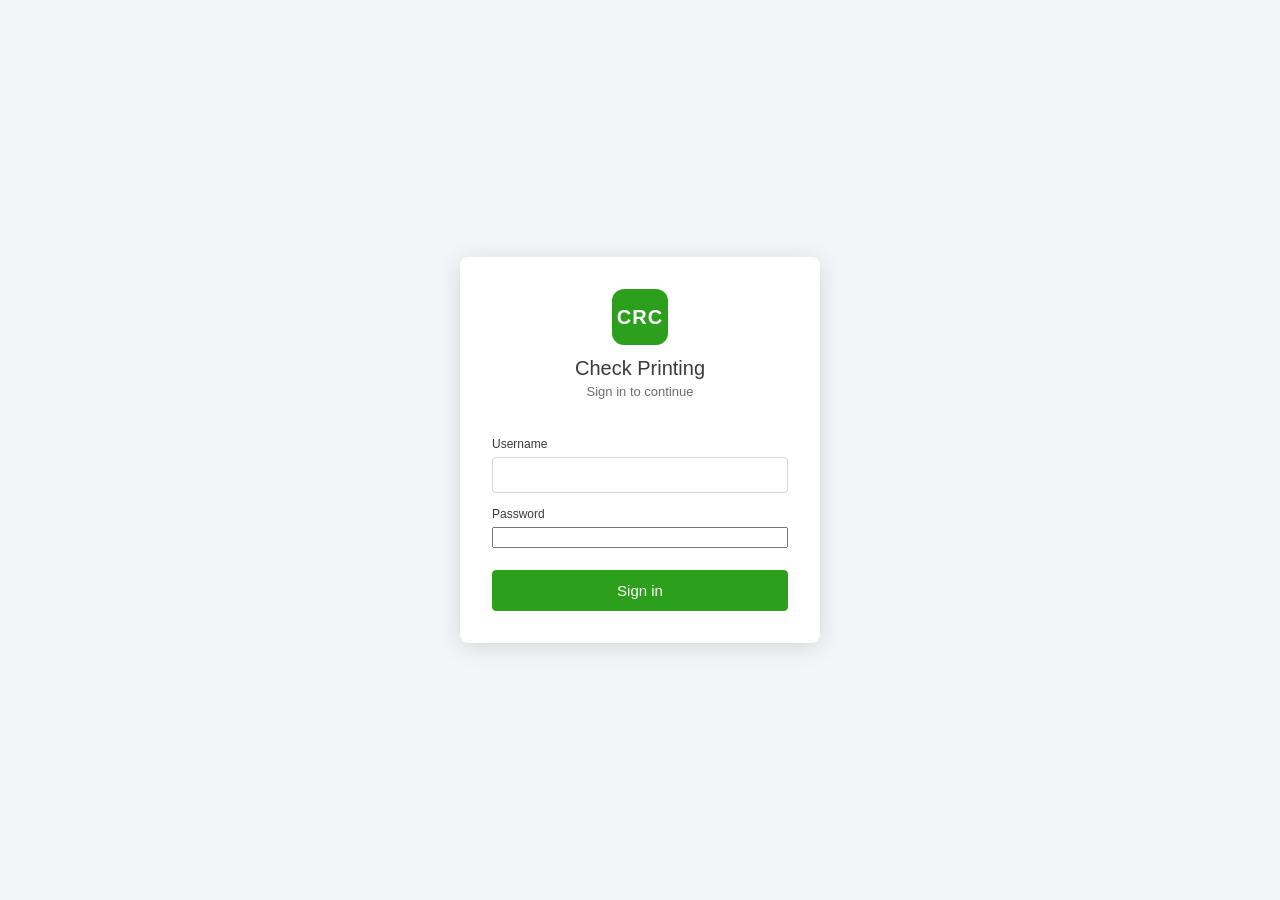
<file: index.html>
<!DOCTYPE html>
<html lang="en">
<head>
  <meta charset="UTF-8" />
  <meta name="viewport" content="width=device-width, initial-scale=1.0" />
  <title>Check</title>
  <script src="auth.js"></script>
  <link rel="stylesheet" href="styles.css" />
</head>
<body>
  <div class="check-window">
    <!-- Header -->
    <header class="cw-header">
      <div class="cw-title">
        <a class="history-icon" href="checks.html" title="Saved checks">&#10227;</a>
        <h1>Check <span class="muted">#<span id="checkNoTitle">To print</span></span></h1>
      </div>
      <div class="cw-header-right">
        <button class="link-btn" type="button" onclick="crcLogout()">Sign out</button>
        <button class="icon-btn" type="button" title="Help">&#9737;</button>
        <button class="icon-btn close" type="button" title="Close">&times;</button>
      </div>
    </header>

    <div class="cw-body">
      <!-- Top section -->
      <section class="top-grid">
        <div class="field payee-field">
          <label>Payee</label>
          <div class="select-wrap">
            <textarea id="payee" rows="2" placeholder="Who did you pay?" autocomplete="off"></textarea>
            <span class="caret">&#9662;</span>
          </div>
          <label class="mt">Mailing address</label>
          <textarea id="mailingAddress" rows="5" class="address-box"></textarea>
        </div>

        <div class="field bank-field">
          <label>Bank Account</label>
          <div class="select-wrap">
            <select id="bankAccount">
              <option value="Huntington Bank" data-balance="146636.36">Huntington Bank</option>
            </select>
          </div>

          <div class="sub-grid mt">
            <div class="field">
              <label>Payment date</label>
              <div class="date-wrap">
                <input id="paymentDate" type="date" />
              </div>
            </div>
            <div class="field">
              <label>Check no.</label>
              <input id="checkNo" type="text" value="" />
              <label class="checkbox-row">
                <input id="printLater" type="checkbox" />
                <span>Print later</span>
              </label>
            </div>
          </div>
        </div>

        <div class="amount-box">
          <label>AMOUNT</label>
          <div class="amount-value" id="amountDisplay">$0.00</div>
        </div>
      </section>

      <div class="collapse-bar"><button class="icon-btn" type="button" title="Collapse">&#9650;</button></div>

      <!-- Line items -->
      <section class="lines-section">
        <table class="lines-table">
          <thead>
            <tr>
              <th class="col-grip"></th>
              <th class="col-num">#</th>
              <th class="col-cat">CATEGORY</th>
              <th class="col-desc">DESCRIPTION</th>
              <th class="col-amt">AMOUNT</th>
              <th class="col-actions"></th>
            </tr>
          </thead>
          <tbody id="lineBody"><!-- rows injected by JS --></tbody>
        </table>

        <div class="lines-controls">
          <button id="addLines" class="btn" type="button">Add lines</button>
          <button id="clearLines" class="btn" type="button">Clear all lines</button>
          <div class="total-row">
            <span>Total</span>
            <span id="linesTotal">$0.00</span>
          </div>
        </div>
      </section>

      <!-- Memo + attachments -->
      <section class="memo-grid">
        <div class="field">
          <label>Memo</label>
          <textarea id="memo" rows="4" class="memo-box"></textarea>
        </div>
        <div class="field">
          <label>Attachments</label>
          <div class="attach-drop">
            <button class="link-btn strong" type="button">Add attachment</button>
            <div class="muted small">Max file size: 20 MB</div>
            <button class="link-btn" type="button">Show existing</button>
          </div>
        </div>
      </section>
    </div>

    <!-- Footer -->
    <footer class="cw-footer">
      <div class="footer-left">
        <button class="btn ghost" type="button" id="cancelBtn">Cancel</button>
        <span class="footer-links">
          <a href="#" id="printCheck">Print check</a>
          <a href="checks.html">Saved checks</a>
          <a href="report.html">Reports</a>
          <a href="#">Order checks</a>
        </span>
      </div>
      <div class="footer-right">
        <button class="btn" type="button" id="saveBtn">Save</button>
        <div class="split-btn">
          <button class="btn primary" type="button" id="saveCloseBtn">Save and close</button>
          <button class="btn primary caret-btn" type="button" id="saveMenuBtn">&#9662;</button>
        </div>
        <div class="save-menu" id="saveMenu" hidden>
          <button type="button" id="saveNewBtn">Save and new</button>
        </div>
      </div>
    </footer>
  </div>

  <div class="toast" id="toast"></div>

  <script src="app.js"></script>
</body>
</html>
</file>
<file: styles.css>
:root {
  --green: #2ca01c;
  --green-dark: #108000;
  --text: #393a3d;
  --muted: #6b6c72;
  --border: #d4d7dc;
  --border-focus: #2ca01c;
  --bg: #fff;
  --field-bg: #fff;
  --row-hover: #f4f5f8;
  --link: #0077c5;
  --header-h: 56px;
  --footer-h: 64px;
  font-size: 14px;
}

* { box-sizing: border-box; }

html, body {
  margin: 0;
  padding: 0;
  font-family: -apple-system, "Segoe UI", Roboto, Helvetica, Arial, sans-serif;
  color: var(--text);
  background: #e9ebee;
}

.check-window {
  max-width: 1200px;
  margin: 0 auto;
  min-height: 100vh;
  background: var(--bg);
  display: flex;
  flex-direction: column;
}

/* ---------- Header ---------- */
.cw-header {
  height: var(--header-h);
  display: flex;
  align-items: center;
  justify-content: space-between;
  padding: 0 24px;
  border-bottom: 1px solid var(--border);
  position: sticky;
  top: 0;
  background: var(--bg);
  z-index: 5;
}
.cw-title { display: flex; align-items: center; gap: 12px; }
.cw-title h1 { font-size: 20px; font-weight: 500; margin: 0; }
.history-icon { color: var(--muted); font-size: 18px; text-decoration: none; }
.history-icon:hover { color: var(--text); }
.muted { color: var(--muted); }
.small { font-size: 12px; }
.cw-header-right { display: flex; align-items: center; gap: 14px; }

/* ---------- Buttons ---------- */
.icon-btn {
  background: none; border: none; cursor: pointer;
  font-size: 18px; color: var(--muted); padding: 4px;
  line-height: 1;
}
.icon-btn.close { font-size: 22px; }
.icon-btn:hover { color: var(--text); }

.link-btn {
  background: none; border: none; cursor: pointer;
  color: var(--link); font-size: 13px; padding: 0;
}
.link-btn.strong { color: var(--green); font-weight: 600; }
.link-btn:hover { text-decoration: underline; }

.btn {
  background: #fff; border: 1px solid var(--border);
  border-radius: 4px; padding: 8px 16px; cursor: pointer;
  font-size: 14px; color: var(--text); font-weight: 500;
}
.btn:hover { background: #f4f5f8; }
.btn.primary { background: var(--green); border-color: var(--green); color: #fff; }
.btn.primary:hover { background: var(--green-dark); }
.btn.ghost { border-color: var(--green); color: var(--green); }
.split-btn { display: inline-flex; }
.split-btn .btn:first-child { border-top-right-radius: 0; border-bottom-right-radius: 0; }
.caret-btn { border-top-left-radius: 0; border-bottom-left-radius: 0; border-left: 1px solid rgba(255,255,255,.4); padding: 8px 10px; }

/* ---------- Body ---------- */
.cw-body { padding: 24px; flex: 1; }

.field { display: flex; flex-direction: column; }
label {
  font-size: 12px; color: var(--text); margin-bottom: 6px; font-weight: 400;
}
label.mt { margin-top: 18px; }
.mt { margin-top: 18px; }

input[type="text"], input[type="date"], select, textarea {
  border: 1px solid var(--border);
  border-radius: 4px;
  padding: 9px 10px;
  font-size: 14px;
  font-family: inherit;
  color: var(--text);
  background: var(--field-bg);
  width: 100%;
}
input:focus, select:focus, textarea:focus {
  outline: none;
  border-color: var(--border-focus);
  box-shadow: 0 0 0 1px var(--border-focus);
}
textarea { resize: vertical; }

.select-wrap { position: relative; }
.select-wrap input, .select-wrap select { padding-right: 32px; }
.select-wrap .caret {
  position: absolute; right: 10px; top: 50%; transform: translateY(-50%);
  color: var(--muted); pointer-events: none; font-size: 12px;
}
select { appearance: none; -webkit-appearance: none; }

/* ---------- Top grid ---------- */
.top-grid {
  display: grid;
  grid-template-columns: 1fr 1fr 200px;
  gap: 32px;
}
.payee-field .select-wrap textarea {
  border-color: var(--green);
  resize: vertical;
  padding-right: 32px;
}
.balance { font-size: 12px; color: var(--muted); margin-top: 6px; }
.balance strong { color: var(--text); }

.sub-grid { display: grid; grid-template-columns: 1fr 1fr; gap: 24px; }
.checkbox-row {
  display: flex; align-items: center; gap: 8px; margin-top: 10px;
  font-size: 14px; cursor: pointer;
}
.checkbox-row input { width: auto; accent-color: var(--green); width: 16px; height: 16px; }

.amount-box { text-align: right; }
.amount-box label { display: block; margin-bottom: 4px; }
.amount-value { font-size: 28px; font-weight: 500; }

/* ---------- Collapse bar ---------- */
.collapse-bar {
  display: flex; justify-content: center;
  border-top: 1px solid var(--border);
  margin: 24px 0 0;
  position: relative;
}
.collapse-bar .icon-btn {
  position: relative; top: -14px; background: #fff;
  border: 1px solid var(--border); border-radius: 50%;
  width: 28px; height: 28px; font-size: 11px;
}

/* ---------- Lines table ---------- */
.lines-section { margin-top: 4px; }
.lines-table { width: 100%; border-collapse: collapse; }
.lines-table th {
  text-align: left; font-size: 12px; color: var(--muted); font-weight: 500;
  padding: 8px; border-bottom: 1px solid var(--border);
}
.lines-table td { padding: 6px 8px; border-bottom: 1px solid #eef0f3; vertical-align: middle; }
.col-grip { width: 28px; }
.col-num { width: 36px; color: var(--muted); }
.col-amt { width: 140px; text-align: right; }
.col-actions { width: 70px; }
.lines-table th.col-amt { text-align: right; }

.grip { color: #b9bcc4; cursor: grab; font-size: 14px; user-select: none; }
.row-num { color: var(--muted); }
.lines-table .amt-input { text-align: right; }
.row-actions { display: flex; gap: 8px; justify-content: flex-end; }
.row-actions .icon-btn { font-size: 15px; }

.lines-controls {
  display: flex; align-items: center; gap: 12px; margin-top: 14px;
}
.total-row {
  margin-left: auto; display: flex; gap: 48px; font-size: 14px;
  align-items: center; padding-right: 78px;
}
.total-row span:last-child { font-weight: 500; }

/* ---------- Memo + attachments ---------- */
.memo-grid {
  display: grid; grid-template-columns: 1fr 1fr; gap: 32px; margin-top: 28px;
}
.attach-drop {
  border: 1px dashed var(--border); border-radius: 4px;
  padding: 18px; text-align: center;
  display: flex; flex-direction: column; gap: 6px; align-items: center;
}

/* ---------- Footer ---------- */
.cw-footer {
  height: var(--footer-h);
  border-top: 1px solid var(--border);
  display: flex; align-items: center; justify-content: space-between;
  padding: 0 24px;
  position: sticky; bottom: 0; background: #fff;
}
.footer-left { display: flex; align-items: center; gap: 24px; }
.footer-links { display: flex; gap: 20px; }
.footer-links a { color: var(--green); font-size: 14px; text-decoration: none; font-weight: 500; }
.footer-links a:hover { text-decoration: underline; }
.footer-right { display: flex; align-items: center; gap: 12px; }

/* ---------- Save split menu ---------- */
.footer-right { position: relative; }
.save-menu {
  position: absolute; bottom: calc(100% + 6px); right: 0;
  background: #fff; border: 1px solid var(--border); border-radius: 4px;
  box-shadow: 0 4px 12px rgba(0,0,0,.15); min-width: 160px; z-index: 20;
  padding: 4px 0;
}
.save-menu button {
  display: block; width: 100%; text-align: left; background: none; border: none;
  padding: 9px 16px; cursor: pointer; font-size: 14px; color: var(--text);
}
.save-menu button:hover { background: #f4f5f8; }

/* ---------- Toast ---------- */
.toast {
  position: fixed; bottom: 80px; left: 50%; transform: translateX(-50%) translateY(20px);
  background: #393a3d; color: #fff; padding: 12px 20px; border-radius: 6px;
  font-size: 14px; box-shadow: 0 4px 16px rgba(0,0,0,.25);
  opacity: 0; pointer-events: none; transition: opacity .2s, transform .2s; z-index: 50;
}
.toast.show { opacity: 1; transform: translateX(-50%) translateY(0); }
.toast.error { background: #b00020; }

/* invalid field highlight */
.field-error { border-color: #b00020 !important; box-shadow: 0 0 0 1px #b00020 !important; }

/* ---------- Saved checks register ---------- */
.register-body { padding: 24px; }
.register-toolbar {
  display: flex; align-items: center; justify-content: space-between; margin-bottom: 16px;
}
.register-toolbar .count { color: var(--muted); font-size: 13px; }
.register-table { width: 100%; border-collapse: collapse; }
.register-table th {
  text-align: left; font-size: 12px; color: var(--muted); font-weight: 500;
  padding: 10px 12px; border-bottom: 1px solid var(--border);
}
.register-table th.num, .register-table td.num { text-align: right; }
.register-table td {
  padding: 12px; border-bottom: 1px solid #eef0f3; font-size: 14px; vertical-align: middle;
}
.register-table tbody tr:hover { background: var(--row-hover); }
.register-table .payee-cell { font-weight: 500; }
.register-table .muted-cell { color: var(--muted); }
.amount-cell { font-variant-numeric: tabular-nums; font-weight: 500; }
.row-action-btns { display: flex; gap: 8px; justify-content: flex-end; }
.row-action-btns button {
  border: 1px solid var(--border); background: #fff; border-radius: 4px;
  padding: 5px 12px; cursor: pointer; font-size: 13px; color: var(--text);
}
.row-action-btns button:hover { background: #f4f5f8; }
.row-action-btns button.danger { color: #b00020; border-color: #f0c0c8; }
.row-action-btns button.danger:hover { background: #fdecef; }
.empty-state {
  text-align: center; padding: 64px 24px; color: var(--muted);
}
.empty-state h2 { color: var(--text); font-weight: 500; margin: 0 0 8px; }

/* ---------- Login ---------- */
.login-page {
  min-height: 100vh;
  display: flex;
  align-items: center;
  justify-content: center;
  background: #f4f5f8;
}
.login-card {
  background: #fff;
  width: 360px;
  max-width: 90vw;
  padding: 32px;
  border-radius: 8px;
  box-shadow: 0 4px 24px rgba(0,0,0,.12);
  display: flex;
  flex-direction: column;
}
.login-brand { text-align: center; margin-bottom: 24px; }
.login-logo {
  width: 56px; height: 56px; margin: 0 auto 12px;
  background: var(--green); color: #fff; border-radius: 12px;
  display: flex; align-items: center; justify-content: center;
  font-weight: 700; font-size: 20px; letter-spacing: 1px;
}
.login-brand h1 { font-size: 20px; font-weight: 500; margin: 0 0 4px; }
.login-brand p { margin: 0; font-size: 13px; }
.login-card label { margin-top: 14px; }
.login-card input { width: 100%; }
.login-submit { margin-top: 22px; padding: 11px; font-size: 15px; }
.login-error {
  margin-top: 14px; background: #fdecef; color: #b00020;
  border: 1px solid #f0c0c8; border-radius: 4px; padding: 9px 12px; font-size: 13px;
}

@media (max-width: 900px) {
  .top-grid { grid-template-columns: 1fr; }
  .amount-box { text-align: left; }
  .memo-grid { grid-template-columns: 1fr; }
}
</file>
<file: print.css>
@page {
  size: letter;
  margin: 0;
}

* { box-sizing: border-box; }

html, body {
  margin: 0;
  padding: 0;
  background: #e9ebee;
  font-family: Arial, Helvetica, sans-serif;
  color: #000;
}

/* ---------- Toolbar (screen only) ---------- */
.toolbar {
  position: sticky;
  top: 0;
  z-index: 10;
  display: flex;
  align-items: center;
  gap: 24px;
  padding: 10px 16px;
  background: #fff;
  border-bottom: 1px solid #d4d7dc;
  font-size: 13px;
}
.toolbar .back { color: #2ca01c; text-decoration: none; font-weight: 600; }
.toolbar .back:hover { text-decoration: underline; }
.toolbar .newcheck { color: #6b6c72; }
.tb-group { display: flex; align-items: center; gap: 6px; }
.toolbar button {
  border: 1px solid #d4d7dc; background: #fff; border-radius: 4px;
  padding: 5px 9px; cursor: pointer; font-size: 13px; min-width: 30px;
}
.toolbar button:hover { background: #f4f5f8; }
.toolbar button.primary { background: #2ca01c; border-color: #2ca01c; color: #fff; font-weight: 600; }
.toolbar .offset { margin-left: 8px; color: #6b6c72; font-variant-numeric: tabular-nums; }

/* ---------- Sheet ---------- */
.sheet {
  position: relative;
  width: 8.5in;
  height: 11in;
  margin: 20px auto;
  background: #fff;
  box-shadow: 0 2px 12px rgba(0,0,0,.15);
}

/* ---------- Overlay (the real printed data) ---------- */
.overlay { position: absolute; inset: 0; }
.overlay .ov {
  position: absolute;
  font-size: 10pt;
  line-height: 1.1;
  white-space: nowrap;
  overflow: hidden;
}
.overlay .ov.small { font-size: 9pt; }
.overlay .ov.multiline { white-space: pre-line; line-height: 1.25; }

/* ---------- Guide (faint pre-printed reference) ---------- */
.guide { position: absolute; inset: 0; color: #9aa0a6; }
.guide .gd {
  position: absolute;
  font-size: 10pt;
  line-height: 1.25;
}
.guide .gd.small { font-size: 7.5pt; letter-spacing: .2px; }
.guide .gd.rt { text-align: right; }
.guide .gd.micr {
  font-family: "Courier New", monospace;
  font-size: 12pt;
  letter-spacing: 2px;
}
.guide .gd.sep {
  border-top: 1px dashed #c9ced6;
  height: 0;
  font-size: 0;
}

/* hide guide toggle */
body.hide-guide .guide { display: none; }

/* ---------- Print ---------- */
@media print {
  html, body { background: #fff; }
  .toolbar { display: none !important; }
  .guide { display: none !important; }
  .sheet {
    margin: 0;
    box-shadow: none;
    width: 8.5in;
    height: 11in;
  }
}
</file>
<file: report.css>
/* ---------- Report controls ---------- */
.report-controls {
  display: flex;
  align-items: flex-end;
  gap: 16px;
  flex-wrap: wrap;
  margin-bottom: 24px;
  padding-bottom: 20px;
  border-bottom: 1px solid var(--border);
}
.rc-field { display: flex; flex-direction: column; }
.rc-field label { font-size: 12px; margin-bottom: 6px; }
.rc-field select, .rc-field input { min-width: 150px; }
.report-controls .btn.primary { margin-left: auto; }

/* ---------- Report header ---------- */
.report-header {
  display: flex;
  justify-content: space-between;
  align-items: flex-start;
  margin-bottom: 20px;
}
.report-header h2 { margin: 0 0 4px; font-size: 20px; font-weight: 600; }
.report-meta { text-align: right; }

/* ---------- Report table ---------- */
.report-group-title {
  font-weight: 600;
  font-size: 14px;
  margin: 20px 0 6px;
  padding-bottom: 4px;
  border-bottom: 1px solid var(--border);
}
.report-table { width: 100%; border-collapse: collapse; }
.report-table th {
  text-align: left; font-size: 12px; color: var(--muted); font-weight: 500;
  padding: 8px 10px; border-bottom: 1px solid var(--border);
}
.report-table td {
  padding: 8px 10px; border-bottom: 1px solid #eef0f3; font-size: 13px;
}
.report-table th.num, .report-table td.num {
  text-align: right; font-variant-numeric: tabular-nums;
}
.report-table tr.subtotal td {
  font-weight: 600; border-top: 1px solid var(--border); border-bottom: none;
}

/* ---------- Summary ---------- */
.report-summary {
  margin-top: 24px;
  padding-top: 14px;
  border-top: 2px solid var(--text);
  display: flex;
  justify-content: flex-end;
  gap: 48px;
  font-size: 14px;
}
.report-summary .grand {
  font-weight: 700; font-size: 16px; font-variant-numeric: tabular-nums;
}

/* ---------- Print ---------- */
@media print {
  @page { size: letter; margin: 0.6in; }
  html, body { background: #fff; }
  .check-window { max-width: none; box-shadow: none; }
  .no-print { display: none !important; }
  .register-body { padding: 0; }
  .report-table td, .report-table th { padding: 6px 8px; }
  .report-group-title { break-after: avoid; }
  .report-table tr { break-inside: avoid; }
}
</file>
